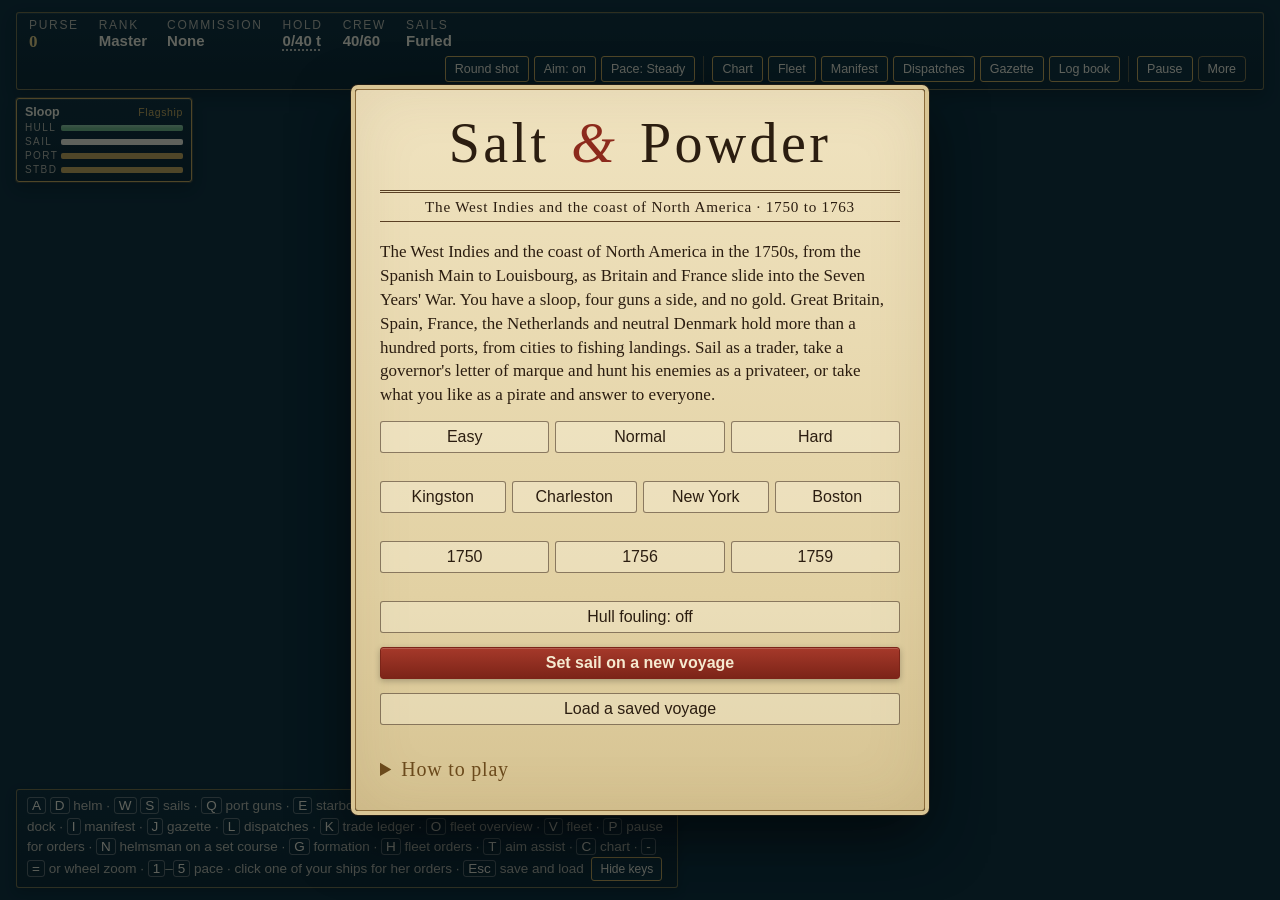
<file: src/index.template.html>
<!doctype html>
<html lang="en">
<head>
<meta charset="utf-8">
<meta name="viewport" content="width=device-width, initial-scale=1, viewport-fit=cover">
<title>Salt and Powder</title>
<style>
/*__FONTS__*/</style>
<style>
body{margin:0}[hidden]{display:none!important}
/* Layout: full-bleed sea canvas; brass instruments pinned to the corners; ledger sheets for title, port and wreck. */
/* Two materials only: dark plates with a brass edge on deck, and paper everywhere else. Names in small capitals, prose in Fell, figures in Alegreya Sans. */
:root{
  --sea:#0f3f4c; --sea-deep:#08222b; --ink:#08222b; --panel:rgba(8,34,43,.9);
  --bone:#f3ead2; --bone-dim:#b9b39f; --brass:#c9a24a; --blood:#c9523f; --moss:#6fb37a;
  --ox:#8c2a1c; --verd:#2f7d74; --paper:#ecdfba; --pink:#2b1d10; --pink2:#5a4024;
  --display:'IM Fell English SC',Georgia,'Times New Roman',serif;
  --prose:'IM Fell English',Georgia,'Times New Roman',serif;
  --body:'Alegreya Sans','Trebuchet MS',Verdana,sans-serif;
  color-scheme:dark;
}
html,body{height:100%}
body{background:var(--sea-deep);color:var(--bone);font-family:var(--body);font-size:16px;overflow:hidden;
  touch-action:none;-webkit-user-select:none;user-select:none}
canvas#sea{position:fixed;inset:0;width:100%;height:100%;display:block}
#hud{position:fixed;inset:0;pointer-events:none;
  padding-block:calc(12px + env(safe-area-inset-top,0px)) calc(12px + env(safe-area-inset-bottom,0px));
  padding-left:max(16px,env(safe-area-inset-left,0px));padding-right:max(16px,env(safe-area-inset-right,0px));
  display:flex;flex-direction:column;justify-content:space-between}
#hud > *{pointer-events:auto}
#hud{justify-content:flex-start;gap:8px}
.bottom{margin-top:auto}
/* top bar: the purse and ship's state on the left, tools on the right; one type scale throughout */
.topbar{display:flex;flex-wrap:wrap;align-items:center;gap:6px 18px;background:var(--panel);border:1px solid rgba(214,165,78,.45);border-radius:4px;padding:6px 12px}
.stats{display:flex;gap:6px 20px;align-items:center;flex-wrap:wrap}
.stat{display:flex;flex-direction:column;gap:1px;line-height:1.1}
.stat .k{font-size:12px;letter-spacing:.1em;text-transform:uppercase;color:var(--bone-dim)}
.stat .v{font-size:15px;font-weight:700;font-variant-numeric:tabular-nums;color:var(--bone);white-space:nowrap}
.stat .v.gold{color:var(--brass);font-size:17px}
.stat .link{all:unset;cursor:pointer;font-size:15px;font-weight:700;font-variant-numeric:tabular-nums;color:var(--bone);text-decoration:underline dotted;text-underline-offset:3px}
.stat .link:focus-visible{outline:2px solid var(--bone);outline-offset:2px}
.tools{display:flex;gap:5px;align-items:center;margin-left:auto;max-width:100%;overflow-x:auto;padding-bottom:1px}
.tools button{padding:4px 9px;font-size:12.5px;line-height:1.3;white-space:nowrap}
.tools .sep{width:1px;align-self:stretch;background:rgba(214,165,78,.35);margin:0 3px;flex:none}
.side{align-self:flex-start;display:flex;flex-direction:column;gap:6px;width:176px}
#fleetCol{display:flex;flex-direction:column;gap:6px}
.shipcard{all:unset;box-sizing:border-box;display:grid;gap:3px;width:100%;background:var(--panel);border:1px solid rgba(214,165,78,.35);border-radius:4px;padding:6px 8px;cursor:pointer}
.shipcard.flag{border-color:var(--brass)}
.shipcard:hover{background:rgba(18,50,58,.95)}
.shipcard:focus-visible{outline:2px solid var(--bone);outline-offset:2px}
.shipcard .nm{display:flex;justify-content:space-between;align-items:baseline;gap:6px;font-size:12.5px;font-weight:700;color:var(--bone);white-space:nowrap;overflow:hidden}
.shipcard .nm > span{overflow:hidden;text-overflow:ellipsis}
.shipcard .nm small{font-size:10.5px;font-weight:400;letter-spacing:.06em;color:var(--brass);flex:none}
.shipcard .cr{font-size:11px;color:var(--bone-dim);font-variant-numeric:tabular-nums}
.meter{display:grid;grid-template-columns:30px 1fr;align-items:center;gap:6px;font-size:10px;letter-spacing:.08em;text-transform:uppercase;color:var(--bone-dim)}
.meter i{display:block;height:6px;background:rgba(239,230,207,.14);border-radius:2px;overflow:hidden}
.meter b{display:block;height:100%;width:100%;background:var(--moss)}
.chip{background:var(--panel);border-radius:4px;padding:4px 8px}
.coursechip{all:unset;box-sizing:border-box;cursor:pointer;background:var(--panel);border:1px solid #ff8a6a;border-radius:4px;padding:4px 8px;font-size:12.5px;line-height:1.25;color:var(--bone)}
.coursechip:focus-visible{outline:2px solid var(--bone);outline-offset:2px}
#pauseBanner{position:fixed;left:50%;top:calc(var(--bar,48px) + 70px + env(safe-area-inset-top,0px));transform:translateX(-50%);max-width:min(84vw,560px);text-align:center;background:var(--panel);border:1px solid var(--brass);border-radius:4px;padding:8px 14px;font-size:14px;line-height:1.35}
#pauseBanner strong{font-family:var(--display);font-weight:400;font-size:20px;color:var(--brass);margin-right:4px}
.town{position:relative}
#townArt{position:absolute;left:0;right:0;top:0;width:100%;max-width:none;height:58%;opacity:.6;pointer-events:none}
#townTabs button{position:relative;z-index:1}
input[type=text]{flex:2;min-width:0;background:var(--ink);color:var(--bone);border:1px solid rgba(214,165,78,.6);border-radius:4px;padding:6px 8px;font:inherit}
input[type=text]:focus-visible{outline:2px solid var(--bone);outline-offset:2px}
@media (max-width:620px){.side{width:138px}.tools button{padding:6px 9px}}
/* port: a waterfront of buildings to click, one short panel below */
.card.wide{width:min(100%,860px)}
.town{display:grid;grid-template-columns:repeat(5,1fr);gap:4px;padding:10px 6px 0;border-radius:4px;border:1px solid rgba(214,165,78,.45);
  background:linear-gradient(#2b6470 0 58%,#b5ae9b 58% 64%,#11434f 64%)}
.town button{all:unset;box-sizing:border-box;display:flex;flex-direction:column;align-items:center;gap:2px;cursor:pointer;padding:4px 2px 7px;border-radius:4px;text-align:center;font-size:13px;font-weight:700;color:var(--bone);border:2px solid transparent}
.town svg{width:100%;max-width:96px;height:auto;display:block}
.town button:hover svg{transform:translateY(-2px)}
.town button[aria-selected="true"]{background:rgba(8,25,30,.5);border-color:var(--brass)}
.town button:focus-visible{outline:2px solid var(--bone);outline-offset:1px}
.ledger.panel{min-height:190px;max-height:min(40vh,400px);overflow:auto;padding-right:4px}
#townCanvas{display:block;width:min(100%,calc(clamp(150px,30vh,295px)*1640/560));margin-inline:auto;height:auto;aspect-ratio:1640/560;border-radius:4px;border:1px solid rgba(214,165,78,.6)}
.tabrow{display:flex;gap:6px;flex-wrap:wrap}
.tabrow button{flex:1;padding:6px 8px;font-size:13.5px;white-space:nowrap}
.tabrow button[aria-selected="true"]{background:var(--brass);color:var(--ink);font-weight:700}
.tabrow button[aria-selected="true"]:hover:not(:disabled){background:#e3b866}
select{background:var(--ink);color:var(--bone);border:1px solid rgba(214,165,78,.6);border-radius:4px;padding:6px 8px;font:inherit;max-width:180px}
select:focus-visible{outline:2px solid var(--bone);outline-offset:2px}
#chartTools{position:fixed;left:max(28px,env(safe-area-inset-left,0px));bottom:calc(84px + env(safe-area-inset-bottom,0px));display:flex;gap:6px;background:var(--panel);border:1px solid var(--brass);border-radius:4px;padding:6px}
#chartTools button{min-width:40px;font-size:15px}
.ledger .btns{align-items:center}
.fleetgrid{display:grid;grid-template-columns:210px minmax(0,1fr);gap:14px;min-height:0}
.shiplist{display:flex;flex-direction:column;gap:6px}
.shipitem{text-align:left;display:grid;gap:2px;font-weight:700}
.shipitem small{font-weight:400;font-size:12px;color:var(--bone-dim)}
.shipitem[aria-pressed="true"]{background:#17404a;border-color:var(--bone)}
.shipdetail{min-width:0;display:flex;flex-direction:column;gap:8px}
#shipPic{width:100%;max-width:440px;aspect-ratio:64/26;align-self:center;border:1px solid rgba(214,165,78,.5);border-radius:4px}
.shipdetail .ledger.panel{min-height:0;max-height:min(38vh,340px)}
@media (max-width:640px){.fleetgrid{grid-template-columns:1fr}.shiplist{flex-direction:row;overflow-x:auto}.shipitem{flex:none}.town button{font-size:11px}}
.status{align-self:flex-start;background:var(--panel);border:1px solid rgba(214,165,78,.45);border-radius:4px;
  padding:10px 12px;width:196px;display:flex;flex-direction:column;gap:6px;font-variant-numeric:tabular-nums}
.gold{font-family:var(--display);font-size:26px;line-height:1;color:var(--brass)}
.gold small{font-family:var(--body);font-size:12px;letter-spacing:.08em;text-transform:uppercase;color:var(--bone-dim);margin-left:4px}
.rank{font-size:13px;color:var(--bone-dim)}
.bar{display:grid;grid-template-columns:44px 1fr;align-items:center;gap:8px;font-size:12px;letter-spacing:.06em;text-transform:uppercase;color:var(--bone-dim)}
.bar i{display:block;height:7px;background:rgba(239,230,207,.14);border-radius:2px;overflow:hidden}
.bar b{display:block;height:100%;width:100%;background:var(--moss)}
#bSails{background:var(--bone)} #bPort,#bStar{background:var(--brass)}
.row{display:flex;justify-content:space-between;align-items:center;gap:6px;font-size:13px}
.row .mini{flex:1;white-space:nowrap}
.keys{max-width:min(100%,640px)}
button{font:inherit;color:var(--bone);background:var(--ink);border:1px solid var(--brass);border-radius:4px;padding:6px 10px;cursor:pointer}
button:hover:not(:disabled){background:#12323a}
button:focus-visible{outline:2px solid var(--bone);outline-offset:2px}
button:disabled{opacity:.45;cursor:default}
button.primary{background:var(--brass);color:var(--ink);font-weight:700;border-color:var(--brass)}
button.primary:hover:not(:disabled){background:#e6b963}
.mini{padding:2px 8px;font-size:12px}
#toast{position:fixed;left:50%;top:calc(var(--bar,48px) + 26px + env(safe-area-inset-top,0px));transform:translateX(-50%);
  max-width:min(60vw,420px);text-align:center;background:var(--panel);border:1px solid rgba(239,230,207,.25);
  border-radius:4px;padding:6px 14px;font-size:15px;pointer-events:none;transition:opacity .3s}
#toast.off{opacity:0}
@media (max-width:620px){#toast{top:auto;bottom:calc(150px + env(safe-area-inset-bottom,0px));max-width:84vw;width:max-content}}
.bottom{display:flex;flex-direction:column;gap:10px;align-items:center}
#dock,#boardBtn{font-size:16px;padding:10px 16px}
#boardBtn{background:var(--blood);border-color:var(--bone);font-weight:700}
.keys{align-self:flex-start;font-size:13.5px;color:var(--bone-dim);background:var(--panel);border-radius:4px;padding:6px 10px;line-height:1.5}
.keys kbd{font:inherit;color:var(--bone);border:1px solid rgba(239,230,207,.35);border-radius:3px;padding:0 4px}
.touch{display:none;width:100%;justify-content:space-between;align-items:flex-end;gap:8px}
.touch div{display:flex;gap:8px}
.touch .col{flex-direction:column}
.touch button{min-width:56px;min-height:56px;font-size:15px;background:var(--panel);touch-action:none}
.touch .col button{min-height:40px}
@media (pointer:coarse){.touch{display:flex}.keys{display:none}}
.sheet{position:fixed;inset:0;display:flex;align-items:center;justify-content:center;background:rgba(5,16,20,.62);
  padding-block:calc(16px + env(safe-area-inset-top,0px)) calc(16px + env(safe-area-inset-bottom,0px));
  padding-left:max(16px,env(safe-area-inset-left,0px));padding-right:max(16px,env(safe-area-inset-right,0px));
  -webkit-user-select:text;user-select:text}
.card{background:#0c2329;border:1px solid var(--brass);border-radius:4px;box-shadow:0 0 0 4px #0c2329,0 0 0 5px rgba(214,165,78,.4);
  width:min(100%,520px);max-height:100%;overflow:auto;padding:24px;display:flex;flex-direction:column;gap:14px}
.card h1{font-family:var(--display);font-weight:400;font-size:clamp(40px,11vw,60px);line-height:.95;margin:0;color:var(--bone);text-wrap:balance}
.card h1 em{font-style:normal;color:var(--brass)}
.card h2{font-family:var(--display);font-weight:400;font-size:34px;line-height:1;margin:0;text-wrap:balance}
.card p{margin:0;line-height:1.45;max-width:60ch}
.card dl{margin:0;display:grid;grid-template-columns:auto 1fr;gap:4px 14px;font-size:15px}
.card dt{color:var(--brass);font-weight:700;white-space:nowrap} .card dd{margin:0}
.ledger{list-style:none;margin:0;padding:0;display:flex;flex-direction:column}
.ledger li{display:grid;grid-template-columns:1fr auto;gap:2px 12px;align-items:center;padding:9px 0;border-top:1px solid rgba(239,230,207,.14)}
.ledger li span{min-width:0} .ledger small{display:block;color:var(--bone-dim);font-size:13px}
.ledger button{min-width:104px;font-variant-numeric:tabular-nums}
.note{color:var(--bone-dim);font-size:14px}
.seg{display:flex;gap:6px;flex-wrap:wrap}
.seg button{flex:1}
.seg button[aria-pressed="true"]{background:var(--brass);color:var(--ink);font-weight:700}
.seg button[aria-pressed="true"]:hover:not(:disabled){background:#e3b866}
.ledger .btns{display:flex;gap:6px}
.ledger .btns button{min-width:66px}
.ledger .btns{flex-wrap:wrap;justify-content:flex-end;max-width:340px}
textarea{width:100%;box-sizing:border-box;background:var(--ink);color:var(--bone);border:1px solid rgba(214,165,78,.6);border-radius:4px;padding:8px;font:12px ui-monospace,Menlo,Consolas,monospace;resize:vertical}
textarea:focus-visible{outline:2px solid var(--bone);outline-offset:2px}
.amt{color:var(--brass);font-variant-numeric:tabular-nums;white-space:nowrap;font-weight:700}
.holdline{all:unset;cursor:pointer;font-size:12.5px;line-height:1.25;color:var(--brass);text-decoration:underline dotted;text-underline-offset:3px}
.holdline:focus-visible{outline:2px solid var(--bone);outline-offset:2px}
.note2{color:var(--bone);font-size:12.5px;line-height:1.25}
.ledger li.sec{display:block;font-family:var(--display);font-size:21px;color:var(--brass);padding:14px 0 4px;border-top:0}
.ledger li.txt{display:block;color:var(--bone-dim);font-size:14px;border-top:0;padding:2px 0 8px}
.purse{font-family:var(--display);font-size:22px;color:var(--brass);font-variant-numeric:tabular-nums}
.head{display:flex;justify-content:space-between;align-items:baseline;gap:12px;flex-wrap:wrap}
/* combat orders */
#orders{align-self:flex-start;width:min(330px,calc(100vw - 32px));background:linear-gradient(180deg,rgba(14,40,47,.96),rgba(7,22,27,.95));border:1px solid var(--brass);border-radius:6px;padding:10px 12px;display:flex;flex-direction:column;gap:8px;box-shadow:0 10px 26px rgba(0,0,0,.45),inset 0 1px 0 rgba(255,255,255,.07)}
.ordhead{display:flex;justify-content:space-between;align-items:flex-start;gap:8px}
.ordhead strong{display:block;font-family:var(--display);font-weight:400;font-size:22px;line-height:1;color:var(--brass)}
.ordhead span{font-size:12px;color:var(--bone-dim)}
#ordClose{padding:0 8px;font-size:18px;line-height:1.3}
.ordnote{font-size:12.5px;line-height:1.3;color:var(--bone)}
.ordgrid{display:grid;grid-template-columns:1fr 1fr;gap:5px}
.ordgrid button,.ordfoes button{padding:6px 8px;font-size:12.5px;text-align:center}
.ordfoes{display:flex;flex-direction:column;gap:4px}
.ordlbl{font-size:10.5px;letter-spacing:.1em;text-transform:uppercase;color:var(--bone-dim)}
button.danger{background:var(--blood);border-color:var(--bone);font-weight:700}
/* a richer finish across every panel: depth, light from above, and buttons that answer the hand */
.topbar,.shipcard{background:linear-gradient(180deg,rgba(15,42,50,.93),rgba(7,22,27,.9));box-shadow:0 6px 16px rgba(0,0,0,.34),inset 0 1px 0 rgba(255,255,255,.07)}
.shipcard.flag{box-shadow:0 6px 16px rgba(0,0,0,.34),inset 0 1px 0 rgba(255,255,255,.07),0 0 0 1px rgba(214,165,78,.25)}
.card{background:linear-gradient(180deg,#102d35,#0a2026);box-shadow:0 0 0 4px #0c2329,0 0 0 5px rgba(214,165,78,.45),0 24px 60px rgba(0,0,0,.55)}
.card h1,.card h2{text-shadow:0 2px 0 rgba(0,0,0,.4)}
.chip,.keys,#toast{box-shadow:0 4px 12px rgba(0,0,0,.3)}
button{transition:background .12s ease,box-shadow .12s ease,transform .06s ease,border-color .12s ease}
button:hover:not(:disabled){box-shadow:0 0 0 1px rgba(214,165,78,.55),0 4px 10px rgba(0,0,0,.3)}
button:active:not(:disabled){transform:translateY(1px)}
button.primary{background:linear-gradient(180deg,#eec574,#c9953a);box-shadow:inset 0 1px 0 rgba(255,255,255,.4),0 2px 6px rgba(0,0,0,.3)}
button.primary:hover:not(:disabled){background:linear-gradient(180deg,#f6d48c,#d6a54e)}
.meter i{box-shadow:inset 0 1px 2px rgba(0,0,0,.5)}
.meter b{background-image:linear-gradient(180deg,rgba(255,255,255,.28),rgba(255,255,255,0) 60%)}
.stat .v.gold{text-shadow:0 0 10px rgba(214,165,78,.35)}
#toast{border-color:rgba(214,165,78,.5)}
@media (prefers-reduced-motion:reduce){button{transition:none}}
.card.paper{background:linear-gradient(180deg,#eddfb9,#dcc998 70%,#d2bd8a);color:#3a2614;border-color:#8a6a3a;box-shadow:0 0 0 4px #d9c594,0 0 0 5px rgba(58,38,20,.5),0 24px 60px rgba(0,0,0,.6);font-family:"IM Fell English",Georgia,serif;max-width:640px}
.paper .mast{font-family:"IM Fell English SC",serif;font-size:2.3rem;text-align:center;line-height:1.1;color:#2c1a0c}
.paper .dateline{font-family:"IM Fell English SC",Georgia,serif;text-align:center;border-top:3px double #5a4024;border-bottom:1px solid #5a4024;padding:.3rem 0;margin:.4rem 0 .9rem;font-size:.95rem}
.paper p{margin:0 0 .6rem;font-size:1.02rem;line-height:1.4;text-wrap:pretty}
.paper p.you{border-left:3px solid #8c2a1c;padding-left:.6rem}
.paper p.lead,.paper p.sig{font-style:italic}
.paper .prow{display:flex;justify-content:space-between;gap:1rem;border-bottom:1px dotted #7a5a3a;padding:.3rem 0;font-size:1.05rem}
.paper .prow.total{border-top:3px double #5a4024;border-bottom:0;font-family:"IM Fell English SC",Georgia,serif;margin:.4rem 0 .8rem}
.paper .primary{margin-top:.6rem}
#marq.on::before{content:"";display:inline-block;width:.62em;height:.62em;border-radius:50%;background:var(--blood);box-shadow:0 0 0 1.5px var(--brass);margin-right:.4em;vertical-align:.02em}
.ledger li.tight{padding:3px 0}.ledger li.tight small{display:inline;margin-left:.6em}.ledger li.tight button{padding:3px 10px}
.keys.shut .kl{display:none}.keys.shut{padding:3px}#keysBtn{font-size:12px;padding:2px 8px;margin-left:4px}.keys.shut #keysBtn{margin:0}
.more{display:contents}.more summary{list-style:none;cursor:pointer;border:1px solid rgba(214,165,78,.6);border-radius:4px;padding:4px 9px;font-size:12.5px;line-height:1.3;white-space:nowrap;color:var(--bone)}.more summary::-webkit-details-marker{display:none}.more[open] summary{background:#17404a}
.more summary:focus-visible{outline:2px solid var(--bone);outline-offset:2px}
.how{margin-top:.9rem}.how summary{cursor:pointer;font-family:var(--display);font-size:1.25rem;color:var(--brass);padding:.3rem 0}.how summary:focus-visible{outline:2px solid var(--bone);outline-offset:2px}
@media (pointer:coarse){.tools button,.more summary{min-height:40px}}
@media (max-height:480px){.topbar{flex-wrap:nowrap;padding:4px 10px;gap:4px 12px}.stats{flex-wrap:nowrap;flex:none}.stat .k{display:none}.stats .stat:nth-child(2),.stats .stat:nth-child(3){display:none}.tools{min-width:0}#fleetCol{display:flex;gap:4px}#fleetCol .shipcard{flex:1;min-width:0;padding:3px 5px}#fleetCol .shipcard>*:not(:nth-child(2)){display:none}.tools button,.more summary{min-height:30px}}
.portfoot{display:flex;gap:8px;margin-top:.6rem}.portfoot .primary{flex:1;margin:0}.portfoot button:not(.primary){flex:none;padding-inline:1rem}@media (max-width:620px){.portfoot{flex-wrap:wrap}.portfoot .primary{flex-basis:100%;order:9}.portfoot button:not(.primary){flex:1}}
.paper .dbtns{display:flex;flex-wrap:wrap;gap:6px;margin:-.2rem 0 .8rem}.paper .dbtns button{background:#3a2614;color:#f2e7c6;border-color:#3a2614;font-family:"Alegreya Sans",sans-serif;font-size:.9rem;padding:4px 10px}.paper .dbtns button:hover:not(:disabled){background:#5a4024}
#fleetCol.many .shipcard{padding:4px 8px;gap:2px}#fleetCol.many .shipcard>*:nth-child(n+3){display:none}
#shipNow{margin:.5rem 0 .2rem;padding:.35rem .7rem;border-left:3px solid var(--brass);background:rgba(214,165,78,.09);color:var(--bone);font-size:.98rem;line-height:1.35}
@media (max-width:620px){.ledger li.tight{grid-template-columns:1fr;gap:3px}.ledger li.tight .btns{display:flex;flex-wrap:wrap;gap:5px;align-items:center}.ledger li.tight .btns button{flex:1;white-space:nowrap}.ledger li.tight .amt{flex-basis:100%}}
#tutor{pointer-events:auto;background:rgba(214,165,78,.14);border:1px solid var(--brass);border-radius:4px;padding:6px 8px;font-size:13.5px;line-height:1.35;color:var(--bone);max-width:260px}#tutSkip{font-size:11.5px;padding:1px 6px;margin-top:4px}
.paper .dbtns i{font-style:italic}.paper p i{opacity:.85}
.paper .seal{display:inline-block;width:.8em;height:.8em;border-radius:50%;margin-right:.45em;box-shadow:inset 0 0 0 2px rgba(0,0,0,.25),0 0 0 1px rgba(58,38,20,.5);vertical-align:-.05em}.paper .bar{height:6px;background:#1f6b3a;border-radius:2px;margin:-2px 0 6px}.paper .bar.neg{background:#8c2a1c}
/* ===== The Georgian navy look. Plates on deck; every sheet is paper. ===== */
.topbar,.shipcard,.chip,.keys,#toast,#pauseBanner,#chartTools,#orders{background:linear-gradient(180deg,rgba(8,34,43,.9),rgba(6,24,30,.93));border:1px solid rgba(201,162,74,.55);border-radius:3px}
.shipcard.flag{border-color:var(--brass)}
button{border-radius:3px}
button:hover:not(:disabled){background:#123a45}
button.primary{background:linear-gradient(180deg,#e6c06a,#c2903a);color:#22160b;border-color:#c2903a}
button.primary:hover:not(:disabled){background:linear-gradient(180deg,#f0cf80,#c9a24a)}
.stat .k,.meter,.ordlbl{letter-spacing:.14em}
.stat .v.gold{color:#e8c874;text-shadow:none}
#pauseBanner strong,.ordhead strong{letter-spacing:.04em}
#boardBtn,button.danger{background:linear-gradient(180deg,#a6392a,#7c2418);border-color:#e6c06a;color:#f6ead0}
#boardBtn:hover:not(:disabled),button.danger:hover:not(:disabled){background:linear-gradient(180deg,#b84331,#8c2a1c)}
.more[open] summary{background:#123a45}
.coursechip{border-color:#ff8a73}
#tutor{background:linear-gradient(180deg,rgba(8,34,43,.92),rgba(6,24,30,.94));border-color:var(--brass);border-left:3px solid var(--brass)}
.card{--bone:#2b1d10;--bone-dim:#5a4024;--brass:#6b4a1c;--blood:#8c2a1c;--moss:#1f6b3a;color-scheme:light;
  background:linear-gradient(180deg,#f0e3c0,#e2d1a3 70%,#d6c392);color:#2b1d10;border:1px solid #8a6a3a;border-radius:3px;
  box-shadow:0 0 0 4px #d9c594,0 0 0 5px rgba(58,38,20,.5),0 24px 60px rgba(0,0,0,.6),inset 0 0 60px rgba(120,90,40,.12)}
.card.paper{background:linear-gradient(180deg,#f0e3c0,#e2d1a3 70%,#d6c392);color:#2b1d10;border-color:#8a6a3a;font-family:var(--prose);
  box-shadow:0 0 0 4px #d9c594,0 0 0 5px rgba(58,38,20,.5),0 24px 60px rgba(0,0,0,.6),inset 0 0 60px rgba(120,90,40,.12)}
.card h1,.card h2{text-shadow:none;letter-spacing:.04em;color:#2b1d10}
.card h2{font-size:30px;padding-bottom:.4rem;border-bottom:3px double #5a4024}
.card h1{font-size:clamp(36px,8.4vw,56px);text-align:center;letter-spacing:.06em;line-height:1.05}
.card h1 em{font-family:var(--prose);font-style:italic;color:var(--ox);padding:0 .08em}
.card .dateline,.paper .dateline{font-family:var(--display);text-align:center;border-top:3px double #5a4024;border-bottom:1px solid #5a4024;padding:.3rem 0;margin:.2rem 0 .3rem;font-size:.95rem;letter-spacing:.05em}
.card p{font-family:var(--prose);font-size:17px;line-height:1.4}
.card p.note,.card .note{font-family:var(--body);font-size:14px;line-height:1.4}
.ledger li{border-top:1px dotted rgba(90,64,36,.5)}
.ledger li>span:first-child{font-family:var(--prose);font-size:17px;line-height:1.25}
.ledger small{font-family:var(--body);line-height:1.35;margin-top:1px}
.ledger li.sec{font-family:var(--display);font-size:19px;letter-spacing:.05em;color:#2b1d10;border-bottom:1px solid #5a4024;padding:14px 0 3px;margin-bottom:2px}
.ledger li.txt{font-family:var(--body)}
.card dt{font-family:var(--display);font-weight:400;letter-spacing:.04em;color:#2b1d10}
.card dd{font-family:var(--prose);line-height:1.35}
.card button{background:rgba(255,250,235,.3);color:#2b1d10;border-color:rgba(58,38,20,.55);font-weight:500}
.card button:hover:not(:disabled){background:rgba(58,38,20,.13);box-shadow:0 0 0 1px rgba(58,38,20,.3)}
.card button.primary,.paper .primary{background:linear-gradient(180deg,#a6392a,#7c2418);color:#f6ead0;border-color:#7c2418;font-weight:700;box-shadow:inset 0 1px 0 rgba(255,255,255,.18),0 2px 6px rgba(0,0,0,.25)}
.card button.primary:hover:not(:disabled){background:linear-gradient(180deg,#b84331,#8c2a1c)}
.card .seg button[aria-pressed="true"],.card .tabrow button[aria-selected="true"],.card .shipitem[aria-pressed="true"]{background:#3a2614;color:#f2e7c6;border-color:#3a2614;font-weight:700}
.card .seg button[aria-pressed="true"]:hover:not(:disabled),.card .tabrow button[aria-selected="true"]:hover:not(:disabled),.card .shipitem[aria-pressed="true"]:hover{background:#4a321c}
.card button.danger{background:linear-gradient(180deg,#a6392a,#7c2418);color:#f6ead0;border-color:#7c2418}
.card input[type=text],.card textarea,.card select{background:rgba(255,250,235,.6);color:#2b1d10;border-color:rgba(58,38,20,.55)}
.amt{color:#2b1d10}
.purse{font-family:var(--body);font-weight:700;font-size:18px;color:#2b1d10}
.shipitem small{color:inherit;opacity:.78}
#shipNow{border-left:3px solid var(--verd);background:rgba(47,125,116,.1);font-family:var(--prose);font-size:17px}
#townCanvas,#shipPic{border-color:#5a4024}
.how summary{letter-spacing:.04em}
.paper .mast{font-family:var(--display);letter-spacing:.06em;font-size:2.1rem;color:#2b1d10}
.paper .dbtns button{background:#3a2614;color:#f2e7c6;border-color:#3a2614}
.seal{display:inline-block;width:.72em;height:.72em;border-radius:50%;background:var(--ox);box-shadow:inset 0 0 0 2px rgba(0,0,0,.25),0 0 0 1px rgba(58,38,20,.4);margin-right:.4em;vertical-align:-.02em}
/* ===== The quarterdeck (wide screens with a mouse): the sea fills the screen and the instruments stand at its edges ===== */
body:not(.deck) .dk{display:none!important}
body.deck .ph{display:none!important}
.sc{font-family:var(--display);letter-spacing:.04em;font-weight:400}
.plate{background:linear-gradient(180deg,rgba(8,34,43,.9),rgba(6,24,30,.93));border:1px solid rgba(201,162,74,.55);border-radius:3px;box-shadow:0 6px 18px rgba(0,0,0,.35)}
.k{font-size:10.5px;letter-spacing:.14em;text-transform:uppercase;color:var(--bone-dim)}
.k2{font-size:12.5px;color:var(--bone-dim);font-weight:400}
body.deck #hud{display:block;padding:0}
body.deck .topbar{position:fixed;left:16px;top:14px;flex-wrap:nowrap;padding:7px 14px;max-width:calc(100vw - 290px);box-shadow:0 6px 18px rgba(0,0,0,.35)}
body.deck .stats{flex-wrap:nowrap;gap:0 16px;align-items:center}
body.deck .stat{white-space:nowrap}
body.deck .stat.when{gap:2px}
#gDate{font-family:var(--display);font-size:17px;font-weight:400;letter-spacing:.04em}
body.deck #whenBox{display:flex;gap:8px;align-items:center}
body.deck #paceBtn{padding:0 7px;font-size:11.5px;line-height:1.55;border-color:rgba(201,162,74,.5);color:var(--bone)}
body.deck .warbox{gap:3px}
#gWar{display:block;width:124px;height:32px}
#gWarT.war{color:#ff8a73}
body.deck .stat.sepL{border-left:1px solid rgba(201,162,74,.4);padding-left:16px}
body.deck .tools{position:fixed;right:16px;top:14px;margin:0;gap:8px;overflow:visible;max-width:none}
body.deck .tools>*{display:none}
body.deck .tools>#pauseBtn,body.deck .tools>#cabinBtn{display:inline-flex;align-items:center;padding:7px 13px;font-size:13.5px;font-weight:600;background:linear-gradient(180deg,rgba(8,34,43,.9),rgba(6,24,30,.93));box-shadow:0 6px 18px rgba(0,0,0,.35)}
body.deck .tools>#pauseBtn:hover,body.deck .tools>#cabinBtn:hover{background:#123a45}
body.deck #cabinBtn{border-color:var(--brass)}
body.deck .side{position:fixed;left:16px;top:calc(var(--bar,48px) + 24px);width:214px;gap:5px;max-height:calc(100vh - var(--bar,48px) - 206px);overflow:hidden auto;scrollbar-width:thin}
body.deck #flagCard{position:fixed;left:16px;bottom:16px;width:290px;padding:10px 14px;gap:6px}
body.deck #flagCard .nm{align-items:baseline}
body.deck #flagName{font-family:var(--display);font-size:18px;font-weight:400;letter-spacing:.04em}
body.deck #flagCls{font-size:10.5px;letter-spacing:.14em;text-transform:uppercase;color:var(--bone-dim)}
body.deck #flagCard .meter{grid-template-columns:44px 1fr 46px;font-size:10.5px}
.meter em{font-style:normal;text-align:right;font-size:12.5px;letter-spacing:0;color:var(--bone);font-variant-numeric:tabular-nums;text-transform:none}
#bCrew{background:var(--brass)}
body.deck #flagNote{font-size:12.5px;color:var(--bone-dim);margin-top:1px}
.pn{display:inline-block;width:0;height:0;border-top:5.5px solid transparent;border-bottom:5.5px solid transparent;border-left:12px solid #fff;margin-right:7px;flex:none;align-self:center}
.pn.t{border-left-color:#e8b92e}.pn.e{border-left-color:#7fb0ff}.pn.c{border-left-color:#ff8a73}.pn.p{border-left-color:#b9b39f}
body.deck #fleetCol{gap:5px}
body.deck #fleetCol .shipcard{padding:5px 10px 7px;gap:5px}
body.deck #fleetCol .nm{display:flex;font-size:13.5px;font-weight:500;justify-content:flex-start;align-items:baseline}
body.deck #fleetCol .nm>span{flex:1}
body.deck #fleetCol .nm small{font-size:11.5px;color:var(--bone-dim);letter-spacing:0;max-width:58%;overflow:hidden;text-overflow:ellipsis}
body.deck #fleetCol .meter{display:block}
body.deck #fleetCol .meter i{height:4px}
body.deck #fleetCol.many .shipcard{padding:3px 10px 5px;gap:3px}
body.deck #fleetCol.many .shipcard>*:nth-child(n+3){display:block}
body.deck #fleetCol.many .meter i{height:3px}
body.deck #fleetRow{flex-wrap:wrap;gap:4px}
body.deck #fleetRow .mini{flex:1 1 auto;background:rgba(8,34,43,.55);border-color:rgba(201,162,74,.35);color:var(--bone-dim);font-size:11.5px}
body.deck #fleetRow .mini[aria-pressed="true"]{color:var(--bone);border-color:var(--brass)}
body.deck #chase{display:none!important}
#target{position:fixed;top:14px;left:max(calc(50% - 180px),calc(var(--tlw,600px) + 30px));width:360px;box-sizing:border-box;padding:7px 14px;text-align:center}
body.tight #target{top:calc(var(--bar,48px) + 24px);left:calc(50% - 180px)}
#tgName{font-size:16px;color:#ffb3a3}
.tgbars{display:flex;gap:10px;align-items:center;margin-top:4px}
.tgbars i{flex:1;height:6px;border-radius:3px;background:rgba(243,234,210,.16);overflow:hidden;display:block}
.tgbars b{display:block;height:100%;width:100%;background:var(--blood)}
#tgSails{background:var(--bone)}
#tgNote{font-size:12.5px;color:#9fe0b5;margin-top:4px}
#binn{position:fixed;left:50%;bottom:10px;transform:translateX(-50%);display:grid;grid-template-columns:auto auto auto;align-items:end;justify-items:center;gap:0 10px}
.gun{all:unset;box-sizing:border-box;cursor:pointer;display:grid;justify-items:center;position:relative;margin-bottom:4px}
.gun svg{display:block}
.gun b{position:absolute;left:0;right:0;top:0;height:74px;display:grid;place-items:center;font-size:13px}
.gun .k{margin-top:1px;white-space:nowrap}
.gun:focus-visible{outline:2px solid var(--bone);outline-offset:2px;border-radius:4px}
.gun:hover .g0{fill:#123a45}
.g0{fill:#0a2a33;stroke:rgba(201,162,74,.5);stroke-width:2}
.g1{fill:none;stroke:var(--brass);stroke-width:5;stroke-linecap:round}
.g1.rdy{stroke:#6fb37a}
.mid{display:grid;justify-items:center}
#rose{display:block;filter:drop-shadow(0 6px 14px rgba(0,0,0,.5))}
.r0{fill:#0a2a33;stroke:var(--brass);stroke-width:3}.r1{fill:none;stroke:rgba(201,162,74,.4)}
#roseTicks line{stroke:var(--brass);stroke-width:1}
#rose text{font-family:var(--display);font-size:11px;fill:var(--bone-dim);text-anchor:middle}
#rose text.rN{font-size:13px;fill:var(--bone)}
#roseShip path{fill:var(--bone);stroke:#2b1d10}
#roseWind path{fill:#e8b92e}#roseWind line{stroke:#e8b92e;stroke-width:2.5}
.read{padding:2px 12px 3px;margin-top:-9px;white-space:nowrap;position:relative}
#posN{font-size:15px}#posN.irons{color:#ff8a73}
#knots{font-size:15px;color:#e8c874;font-variant-numeric:tabular-nums}
#binRow{grid-column:1/-1;display:flex;gap:4px;justify-content:center;margin-top:5px;align-items:center}
#binRow button{font-size:12px;padding:2px 9px;border-radius:10px;border-color:rgba(201,162,74,.5);color:var(--bone-dim);background:rgba(8,34,43,.8);white-space:nowrap}
#binRow button[aria-pressed="true"]{background:var(--brass);color:#22160b;border-color:var(--brass);font-weight:700}
#binRow #shotBtn{border-radius:3px;color:var(--bone);font-family:var(--display);letter-spacing:.04em;font-size:13px;margin-left:8px;padding:2px 10px}
body.deck .bottom{position:fixed;left:0;right:0;top:calc(50% + 84px);margin:0;pointer-events:none;gap:6px}
body.deck .bottom>*{pointer-events:auto}
body.deck #orders{position:fixed;left:16px;bottom:176px}
body.deck #dock,body.deck #boardBtn{font-size:14px;padding:6px 14px;background:linear-gradient(180deg,rgba(8,34,43,.92),rgba(6,24,30,.95));color:var(--bone);border-color:#9fe0b5;font-weight:500;box-shadow:0 6px 18px rgba(0,0,0,.4)}
body.deck #boardBtn{border-color:#ff8a73}
body.deck #dock:hover,body.deck #boardBtn:hover{background:#123a45}
body.deck .keys{display:none}
body.deck #toast{top:calc(var(--bar,48px) + 24px)}
body.deck.tight.tgt #toast{top:calc(var(--bar,48px) + 110px)}
body.deck #pauseBanner{top:calc(var(--bar,48px) + 84px)}
#menuOpts button{flex:1 1 auto}
.card dl.keysref{grid-template-columns:auto 1fr auto 1fr;font-size:14px}
.card dl.keysref dt{font-family:var(--body);font-weight:700}
.card dl.keysref dd{font-family:var(--body)}
/* ===== The great cabin: one table, six tabs ===== */
#cabinBar{position:fixed;left:16px;right:16px;top:10px;display:flex;align-items:flex-end;gap:14px;z-index:5}
.cabtabs{display:flex;gap:3px}
.cabtabs button{padding:9px 18px 7px;font:400 15px var(--display);letter-spacing:.06em;color:#cdbf98;border:1px solid rgba(201,162,74,.35);border-bottom:0;border-radius:4px 4px 0 0;background:rgba(8,34,43,.9);white-space:nowrap}
.cabtabs button:hover:not(:disabled){background:#123a45;box-shadow:none}
.cabtabs button[aria-selected="true"],.cabtabs button[aria-selected="true"]:hover{background:#f0e3c0;color:#2b1d10;border-color:#f0e3c0}
#cabNote{font-size:15px;color:#cdbf98;margin-left:auto;padding-bottom:8px;white-space:nowrap;text-shadow:0 1px 2px #000}
#cabBack{margin-bottom:5px;white-space:nowrap}
@media (max-width:1080px){#cabNote{display:none}#cabBack{margin-left:auto}.cabtabs button{padding-inline:12px}}
.pane{position:fixed;top:49px;bottom:16px;box-sizing:border-box;padding:12px;overflow:auto;color:#2b1d10;background:linear-gradient(180deg,#f0e3c0,#e2d1a3 70%,#d6c392);box-shadow:0 10px 30px rgba(0,0,0,.45),inset 0 0 60px rgba(120,90,40,.12);
  --bone:#2b1d10;--bone-dim:#5a4024;--brass:#6b4a1c;color-scheme:light;-webkit-user-select:text;user-select:text}
#muster{left:16px;width:250px;display:flex;flex-direction:column}
#shipPane{right:16px;width:276px;padding:12px 14px;display:flex;flex-direction:column;gap:2px}
.ph2{font-size:19px;padding-bottom:6px;border-bottom:3px double #5a4024;margin-bottom:2px}
#musterList{flex:1;min-height:0;overflow:auto}
.mitem{all:unset;box-sizing:border-box;display:block;width:100%;cursor:pointer;padding:7px 6px;border-bottom:1px dotted rgba(90,64,36,.45);border-left:3px solid transparent}
.mitem:hover{background:rgba(58,38,20,.07)}
.mitem:focus-visible{outline:2px solid #2b1d10;outline-offset:-2px}
.mitem[aria-pressed="true"]{background:rgba(47,125,116,.16);border-left-color:var(--verd)}
.mitem .l1{display:flex;justify-content:space-between;align-items:baseline;gap:6px;font-size:15px}
.mitem .l1 b{font-family:var(--prose);font-weight:700}
.mitem .l1 span:last-child{font-size:12px;color:#5a4024;font-variant-numeric:tabular-nums}
.mitem .l2{font-size:12.5px;color:#5a4024;margin-left:19px;margin-top:1px}
.pane .pn,.card .pn{filter:drop-shadow(0 0 .6px #2b1d10) drop-shadow(0 0 .6px #2b1d10)}
.pn.f{border-left-color:#2b1d10}
.mleg{font-size:12px;color:#5a4024;padding-top:8px;display:flex;flex-wrap:wrap;gap:2px 4px;align-items:center}
.mleg .pn{margin:0 3px 0 5px}
#shipPane .sub{font-size:12.5px;color:#5a4024;line-height:1.35}
#shipPane .rule{border:0;border-top:3px double #5a4024;margin:8px 0;width:100%}
#shipPane .now{font-family:var(--prose);font-size:15.5px;line-height:1.35;margin:0}
#shipPane .k{color:#5a4024;margin:10px 0 3px}
#shipPane .v{font-size:14px;line-height:1.35}
#shipPane .v b.up{color:#1f6b3a}#shipPane .v b.dn{color:#8c2a1c}
#shipPane .btns{display:flex;flex-wrap:wrap;gap:6px}
.pane button{background:rgba(255,250,235,.3);color:#2b1d10;border-color:rgba(58,38,20,.55);font-size:13px;font-weight:600;padding:5px 10px}
.pane button:hover:not(:disabled){background:rgba(58,38,20,.13);box-shadow:none}
.pane button.ink{background:#3a2614;color:#f2e7c6;border-color:#3a2614}
.pane button.ink:hover:not(:disabled){background:#4a321c}
#shipPane .word{margin-top:auto;border-top:1px solid #5a4024;padding-top:8px;font-family:var(--prose);font-style:italic;font-size:13.5px;line-height:1.35}
#shipPane .x{position:absolute;right:8px;top:8px;padding:0 8px;font-size:17px;line-height:1.3}
#shipPane{position:fixed}
body.cabin #chartTools{left:290px;bottom:calc(92px + env(safe-area-inset-bottom,0px))}
body.cabin #cClose{display:none}
#chartTools button[aria-pressed="true"]{border-color:var(--bone);color:var(--bone)}
#chartTools button[aria-pressed="false"]{color:var(--bone-dim);border-color:rgba(201,162,74,.4)}
body.cabin #fleetSheet,body.cabin #paper,body.cabin #menu{background:#0a2530;align-items:stretch;padding:49px 16px 16px}
body.cabin #fleetSheet>.card,body.cabin #paper>.card,body.cabin #menu>.card{width:100%;max-width:none;box-sizing:border-box;border:0;border-radius:0 3px 3px 3px;box-shadow:0 10px 30px rgba(0,0,0,.45),inset 0 0 60px rgba(120,90,40,.12)}
body.cabin #paper>.card,body.cabin #menu>.card{padding-inline:max(24px,calc(50% - 390px))}
body.cabin #fleetSheet .purse,body.cabin #fleetClose,body.cabin #menuClose{display:none}
body.cabin .fleetgrid{grid-template-columns:minmax(0,1.55fr) minmax(340px,1fr);gap:0;flex:1}
body.cabin .shiplist{overflow:auto;padding-right:18px;gap:0}
body.cabin .shipdetail{overflow:auto;border-left:1px solid rgba(90,64,36,.5);padding-left:18px}
body.cabin .shipdetail .ledger.panel{max-height:none;overflow:visible}
body.cabin #shipPic{max-width:360px}
.mrow{display:grid;grid-template-columns:minmax(130px,1.35fr) minmax(74px,.8fr) minmax(86px,.95fr) minmax(110px,1.25fr) 112px minmax(76px,.85fr);gap:0 10px;align-items:center;text-align:left}
.mhead{font-family:var(--display);font-size:12.5px;letter-spacing:.08em;color:#5a4024;border-bottom:1px solid #5a4024;padding:4px 8px}
button.mrow.shipitem{background:transparent;border:0;border-bottom:1px dotted rgba(90,64,36,.5);border-radius:0;padding:8px;font-weight:400;font-size:14.5px;color:#2b1d10}
button.mrow.shipitem:hover:not(:disabled){background:rgba(58,38,20,.07);box-shadow:none}
.card button.mrow.shipitem[aria-pressed="true"]{background:rgba(47,125,116,.17);color:#2b1d10;font-weight:400;box-shadow:inset 3px 0 0 var(--verd)}
.card button.mrow.shipitem[aria-pressed="true"]:hover{background:rgba(47,125,116,.22)}
.mrow .nmc{display:flex;align-items:center;font-family:var(--prose);font-weight:700;font-size:17px;white-space:nowrap;overflow:hidden;text-overflow:ellipsis}
.mrow>span{white-space:nowrap;overflow:hidden;text-overflow:ellipsis}
.mrow .hb{display:flex;align-items:center;gap:6px;font-variant-numeric:tabular-nums;font-size:13px}
.mrow .hb i{flex:1;height:6px;border-radius:3px;background:rgba(58,38,20,.2);overflow:hidden;display:block}
.mrow .hb b{display:block;height:100%;background:#1f6b3a}.mrow .hb b.low{background:#8c2a1c}
.mextra{padding:12px 8px 4px;display:flex;flex-direction:column;gap:8px}
.mextra .btns{display:flex;flex-wrap:wrap;gap:6px;align-items:center}
.mextra .btns .k{color:#5a4024;margin-right:4px}
.mextra p{margin:0;font-size:15.5px}
/* cabin: small corrections */
body.cabin #fleetSheet>.card,body.cabin #paper>.card,body.cabin #menu>.card{height:100%}
.paper p{max-width:none}
body.cabin #paperClose{align-self:flex-start;background:rgba(255,250,235,.3);color:#2b1d10;border-color:rgba(58,38,20,.55);font-weight:600;box-shadow:none;font-family:var(--body);padding:6px 14px}
body.cabin #paperClose:hover{background:rgba(58,38,20,.13)}
.paper .seal.read{background:transparent;box-shadow:inset 0 0 0 1.5px rgba(58,38,20,.45)}
.pane button.ink:disabled{background:rgba(255,250,235,.3);color:#2b1d10;border-color:rgba(58,38,20,.55)}
#shipHead{font-family:var(--display);font-weight:400;font-size:20px;letter-spacing:.04em}
/* ===== Ashore: the town is the screen, its buildings are the tabs ===== */
#townWrap{display:contents}
body.deck #port{padding:0;display:block;background:var(--sea-deep)}
body.deck #port>.card{position:absolute;inset:0;width:auto;max-height:none;background:linear-gradient(180deg,#0f3f4c,#08222b);border:0;border-radius:0;box-shadow:none;padding:0;display:block;overflow:hidden;--ptop:clamp(210px,calc(100vw*.2049),46vh)}
body.deck #townWrap{display:block;position:absolute;left:0;right:0;top:0}
body.deck #townWrap::after{content:"";position:absolute;inset:0;background:linear-gradient(180deg,rgba(8,34,43,.38) 0,rgba(8,34,43,0) 22%,rgba(8,34,43,0) 52%,rgba(8,34,43,.92) 100%);pointer-events:none}
body.deck #townCanvas{width:100%;height:auto;border:0;border-radius:0;margin:0}
body.deck #port .head{position:absolute;left:24px;top:14px;right:24px;z-index:2;pointer-events:none;align-items:flex-start}
body.deck #portName{font-size:40px;color:#f3ead2;border:0;padding:0;text-shadow:0 2px 0 rgba(0,0,0,.6),0 0 14px rgba(0,0,0,.5)}
body.deck #portNation{color:#f3ead2;font-size:14.5px;text-shadow:0 1px 0 rgba(0,0,0,.8),0 0 8px rgba(0,0,0,.7);display:block;margin-top:2px;max-width:60vw}
body.deck #port .purse{color:#e8c874;font-size:17px;padding:6px 13px;background:linear-gradient(180deg,rgba(8,34,43,.9),rgba(6,24,30,.93));border:1px solid rgba(201,162,74,.55);border-radius:3px;box-shadow:0 6px 18px rgba(0,0,0,.35)}
body.deck #townTabs{position:absolute;inset:0;display:block;pointer-events:none;z-index:1}
body.deck #townTabs button{position:absolute;transform:translate(-50%,-50%);pointer-events:auto;flex:none;padding:4px 12px 3px;font:400 14.5px var(--display);letter-spacing:.05em;color:#2b1d10;background:#f0e3c0;border:1px solid #2b1d10;border-radius:2px;box-shadow:0 3px 8px rgba(0,0,0,.45)}
body.deck #townTabs button:hover{background:#fff6dc}
body.deck #townTabs button[data-tab="fleet"]{display:none}
body.deck #townTabs button[aria-selected="true"]{background:#f0e3c0;color:#2b1d10;font-weight:400;border-color:#c9a24a;box-shadow:0 0 0 2px #c9a24a,0 3px 10px rgba(0,0,0,.5)}
body.deck #quay,body.deck #port .ledger.panel{position:absolute;top:var(--ptop);bottom:74px;box-sizing:border-box;overflow:auto;background:linear-gradient(180deg,#f0e3c0,#e2d1a3 70%,#d6c392);box-shadow:0 10px 30px rgba(0,0,0,.5),inset 0 0 60px rgba(120,90,40,.12);z-index:2;-webkit-user-select:text;user-select:text}
body.deck #quay{left:24px;width:calc(38% - 36px);padding:14px 20px}
body.deck #port .ledger.panel{right:24px;left:38%;padding:6px 22px 14px;max-height:none;min-height:0}
@media (max-width:1180px){body.deck #quay{width:calc(30% - 34px);padding:12px 14px}body.deck #port .ledger.panel{left:30%;padding-inline:14px}table.mk td,table.mk th{padding-inline:5px}}
#quay h3{font:400 21px var(--display);letter-spacing:.05em;margin:0 0 8px;padding-bottom:6px;border-bottom:3px double #5a4024}
#quay p{margin:0 0 10px;font-size:16.5px;line-height:1.38;max-width:none}
#quay p.it{font-style:italic}
#quay .btns{display:flex;flex-wrap:wrap;gap:6px;margin:-4px 0 12px}
#quay button{font-size:13px;font-weight:600;padding:5px 10px}
#quay button.ink{background:#3a2614;color:#f2e7c6;border-color:#3a2614}
#quay button.ink:hover:not(:disabled){background:#4a321c}
body.deck .portfoot{position:absolute;left:24px;right:24px;bottom:16px;margin:0;z-index:2}
body.deck .portfoot button{background:linear-gradient(180deg,rgba(8,34,43,.9),rgba(6,24,30,.93));color:#f3ead2;border-color:rgba(201,162,74,.6);font-weight:600;padding:9px 18px}
body.deck .portfoot button:hover:not(:disabled){background:#123a45}
body.deck .portfoot button.primary{flex:none;margin-left:auto;min-width:230px;background:linear-gradient(180deg,#e6c06a,#c2903a);color:#22160b;border-color:#c2903a;font-size:16px;font-weight:700}
body.deck .portfoot button.primary:hover:not(:disabled){background:linear-gradient(180deg,#f0cf80,#c9a24a)}
#portDisp.has::before{content:"";display:inline-block;width:.7em;height:.7em;border-radius:50%;background:#b8372a;box-shadow:inset 0 0 0 2px rgba(0,0,0,.25);margin-right:.45em}
/* tables on paper */
.ledger li.tbl{display:block;padding:0;border-top:0}
table.mk{border-collapse:collapse;width:100%}
table.mk th{font:400 12.5px var(--display);letter-spacing:.08em;color:#5a4024;border-bottom:1px solid #5a4024;padding:5px 8px;text-align:left;white-space:nowrap;position:sticky;top:0}
table.mk td{padding:5px 8px;font-size:14px;border-top:1px dotted rgba(90,64,36,.5);vertical-align:middle}
table.mk tr:first-child td{border-top:0}
table.mk td.gd{font-family:var(--prose);font-size:17px;white-space:nowrap}
table.mk td.gd small{display:block;font-family:var(--body);font-size:12px;color:#5a4024;margin-top:-1px}
table.mk .num{text-align:right;font-variant-numeric:tabular-nums;font-weight:700;white-space:nowrap}
table.mk th.num{font-weight:400}
table.mk td.tr{width:14px;padding-inline:0;font-size:12px}
table.mk td.up{color:#8c2a1c}table.mk td.dn{color:#1f6b3a}
table.mk td.bk{color:#5a4024;font-size:13.5px}
table.mk td.bt{white-space:nowrap;text-align:right;padding-inline:4px}
table.mk td.bt button{min-width:44px;padding:3px 9px;font-size:13px;font-weight:600;font-variant-numeric:tabular-nums}
</style>

</head>
<body>
<canvas id="sea" aria-label="The sea: your ship, islands, ports and other vessels"></canvas>

<div id="hud">
  <div class="topbar" id="topbar">
    <div class="stats">
      <div class="stat when dk"><span class="v" id="gDate"></span><span class="k2" id="whenBox"><span id="gWx"></span></span></div>
      <div class="stat warbox dk"><span class="k" id="gWarT">At peace</span><canvas id="gWar" width="124" height="32" role="img" aria-label="The flags of the four powers; a red tie joins nations at war"></canvas></div>
      <div class="stat sepL"><span class="k">Purse</span><span class="v gold" id="gold">0</span></div>
      <div class="stat"><span class="k">Rank</span><span class="v" id="rank">Master</span></div>
      <div class="stat"><span class="k">Commission</span><span class="v" id="marq">None</span></div>
      <div class="stat ph"><span class="k">Hold</span><button class="v link" id="holdLine" type="button" title="Open the ship's manifest">0/40 t</button></div>
      <div class="stat ph"><span class="k">Crew</span><span class="v" id="crewStat">40/60</span></div>
      <div class="stat ph"><span class="k">Sails</span><span class="v" id="sailSet">Furled</span></div>
    </div>
    <div class="tools">
      <button id="shotBtn" type="button" title="Shot loaded (R)">Round shot</button>
      <button id="aimBtn" type="button" aria-pressed="true" title="Aim assist (T)">Aim: on</button>
      <button id="paceBtn" type="button" title="Game pace (1 to 6)">Pace: Steady</button>
      <span class="sep"></span>
      <button id="chartBtn" type="button" title="Chart (C)">Chart</button>
      <button id="fleetBtn" type="button" title="Fleet management (V)">Fleet</button>
      <button id="cargoBtn" type="button" title="Manifest (I)">Manifest</button>
      <button id="dispBtn" type="button" title="Dispatches from your captains (L)">Dispatches</button>
      <button id="gazBtn" type="button" title="The gazette: news of the war and of you (J)">Gazette</button>
      <button id="menuBtn" type="button" title="Save, load, difficulty (Esc)">Log book</button>
      <span class="sep"></span>
      <button id="pauseBtn" type="button" title="Pause to give orders (P)">Pause</button>
      <button id="cabinBtn" class="dk" type="button" title="The great cabin: chart, fleet, ledger, dispatches, gazette and log book (C)"><span class="seal" id="cabSeal" hidden></span><span id="cabTxt">Great cabin</span></button>
      <details class="more"><summary title="Sound, zoom, full screen">More</summary>
      <button id="muteBtn" type="button">Sound on</button>
      <button id="zoomOutBtn" type="button" aria-label="Zoom out" title="Zoom out (-)">−</button>
      <button id="zoomInBtn" type="button" aria-label="Zoom in" title="Zoom in (=)">+</button>
      <button id="ledgerBtn" type="button" title="Trade ledger and price book (K)">Ledger</button>
      <button id="fsBtn" type="button" title="Full screen">Full screen</button>
      </details>
    </div>
  </div>
  <div class="side" id="side">
    <button class="shipcard flag" id="flagCard" type="button" title="Manage your flagship">
      <span class="nm"><span id="flagName">Sloop</span><small id="flagCls">Flagship</small></span>
      <span class="meter"><span>Hull</span><i><b id="bHull"></b></i><em class="dk" id="nHull"></em></span>
      <span class="meter"><span>Sail</span><i><b id="bSails"></b></i><em class="dk" id="nSails"></em></span>
      <span class="meter dk"><span>Crew</span><i><b id="bCrew"></b></i><em id="nCrew"></em></span>
      <span class="meter ph"><span>Port</span><i><b id="bPort"></b></i></span>
      <span class="meter ph"><span>Stbd</span><i><b id="bStar"></b></i></span>
      <span class="cr dk" id="flagNote"></span>
    </button>
    <div id="fleetCol"></div>
    <div id="tutor" hidden><span id="tutText"></span> <button type="button" id="tutSkip">Skip the lesson</button></div>
    <div class="row" id="fleetRow" hidden><button class="mini" id="formBtn" type="button" title="Fleet formation (G)">Line astern</button><button class="mini" id="orderBtn" type="button" title="Fleet orders (H)">Line of battle</button><button class="mini dk" id="sightBtn" type="button" aria-pressed="false" title="Show every ship of yours, or only those in sight of the flagship">All ships</button></div>
    <div class="note2 chip" id="chase" hidden></div>
    <div class="note2 chip" id="missionLine" hidden></div>
    <button class="note2 chip coursechip" id="courseLine" type="button" title="Hand the helm over or take it back (N)" hidden></button>
  </div>
  <div class="dk plate" id="target" role="status" hidden><div class="sc" id="tgName"></div><div class="tgbars"><span class="k">Hull</span><i><b id="tgHull"></b></i><span class="k">Sails</span><i><b id="tgSails"></b></i></div><div id="tgNote"></div></div>
  <div class="dk" id="binn">
    <button type="button" class="gun" id="gunP" title="Fire the port broadside (Q)"><svg viewBox="-37 -37 74 74" width="74" height="74" aria-hidden="true"><circle r="30" class="g0"/><circle r="30" class="g1" id="arcP" transform="rotate(-90)"/></svg><b>Q</b><span class="k" id="gunPT">Port guns</span></button>
    <div class="mid"><svg id="rose" viewBox="-66 -66 132 132" width="132" height="132" role="img" aria-label="Compass: the pale needle is your heading, the gold arrow the wind"><circle r="62" class="r0"/><circle r="52" class="r1"/><g id="roseTicks"></g><text y="-27" class="rN">N</text><text x="35" y="4" class="rD">E</text><text x="-35" y="4" class="rD">W</text><text y="38" class="rD">S</text><g id="roseShip"><path d="M24 0L-16 9L-9 0L-16-9Z"/></g><g id="roseWind"><path d="M-33 0L-46 6.5L-46-6.5Z"/><line x1="-60" x2="-46"/></g></svg>
      <div class="read plate"><span class="sc" id="posN"></span> <b id="knots"></b></div></div>
    <button type="button" class="gun" id="gunS" title="Fire the starboard broadside (E)"><svg viewBox="-37 -37 74 74" width="74" height="74" aria-hidden="true"><circle r="30" class="g0"/><circle r="30" class="g1" id="arcS" transform="rotate(-90)"/></svg><b>E</b><span class="k" id="gunST">Starboard guns</span></button>
    <div id="binRow" role="group" aria-label="Sail and shot"><button type="button" data-sail="0" title="Furl the sails (S)">Furled</button><button type="button" data-sail="1" title="Battle sail">Battle</button><button type="button" data-sail="2" title="Full sail (W)">Full sail</button></div>
  </div>
  <div class="bottom">
    <div id="orders" role="group" aria-label="Combat orders" hidden>
      <div class="ordhead"><div><strong id="ordName"></strong><span id="ordSub"></span></div><button type="button" id="ordClose" aria-label="Close the orders">×</button></div>
      <div class="ordnote" id="ordNote" role="status"></div>
      <div class="ordgrid" id="ordBtns"></div>
      <div class="ordfoes" id="ordFoes"></div>
    </div>
    <button id="boardBtn" type="button" hidden>Board</button>
    <button id="dock" class="primary" type="button" hidden>Drop anchor</button>
    <div class="keys" id="keys"><span class="kl"><kbd>A</kbd> <kbd>D</kbd> helm · <kbd>W</kbd> <kbd>S</kbd> sails · <kbd>Q</kbd> port guns · <kbd>E</kbd> starboard guns · <kbd>Space</kbd> both · <kbd>R</kbd> shot · <kbd>B</kbd> board · <kbd>F</kbd> dock · <kbd>I</kbd> manifest · <kbd>J</kbd> gazette · <kbd>L</kbd> dispatches · <kbd>K</kbd> trade ledger · <kbd>O</kbd> fleet overview · <kbd>V</kbd> fleet · <kbd>P</kbd> pause for orders · <kbd>N</kbd> helmsman on a set course · <kbd>G</kbd> formation · <kbd>H</kbd> fleet orders · <kbd>T</kbd> aim assist · <kbd>C</kbd> chart · <kbd>-</kbd> <kbd>=</kbd> or wheel zoom · <kbd>1</kbd>–<kbd>5</kbd> pace · click one of your ships for her orders · <kbd>Esc</kbd> save and load</span> <button id="keysBtn" type="button" aria-expanded="true">Hide keys</button></div>
    <div class="touch">
      <div><button type="button" data-hold="left" aria-label="Turn to port">◀</button><button type="button" data-hold="right" aria-label="Turn to starboard">▶</button></div>
      <div class="col"><button type="button" data-tap="sailUp">More sail</button><button type="button" data-tap="sailDown">Less sail</button></div>
      <div><button type="button" data-tap="port">Fire port</button><button type="button" data-tap="star">Fire stbd</button></div>
    </div>
  </div>
</div>
<div id="toast" class="off" role="status" aria-live="polite"></div>
<div id="chartTools" hidden><button type="button" id="czOut" aria-label="Zoom the chart out">−</button><button type="button" id="czIn" aria-label="Zoom the chart in">+</button><button type="button" id="cPrice" title="Show the price book on the chart, one good at a time">Prices</button><button type="button" class="dk" id="cRoutes" aria-pressed="true" title="Show your traders' runs">Routes</button><button type="button" class="dk" id="cWx" aria-pressed="true" title="Show the wind, hurricanes and harbours shut by ice">Weather</button><button type="button" id="cClear">Clear course</button><button type="button" class="primary" id="cClose">Close chart</button></div>
<div id="cabinBar" hidden>
  <div class="cabtabs" role="tablist" aria-label="The great cabin"><button type="button" role="tab" data-cab="chart" title="The chart (C)">Chart</button><button type="button" role="tab" data-cab="fleet" title="The muster book (V)">Fleet</button><button type="button" role="tab" data-cab="ledger" title="The trade ledger (K)">Ledger</button><button type="button" role="tab" data-cab="dispatches" title="Dispatches from your captains (L)"><span class="seal" id="cabDSeal" hidden></span><span id="cabDTxt">Dispatches</span></button><button type="button" role="tab" data-cab="gazette" title="The gazette (J)">Gazette</button><button type="button" role="tab" data-cab="log" title="Save, load and settings">Log book</button></div>
  <span class="sc" id="cabNote"></span><button class="primary" id="cabBack" type="button">Back on deck</button>
</div>
<div class="pane" id="muster" hidden><div class="sc ph2">The muster</div><div id="musterList"></div><div class="mleg"><i class="pn t"></i>trader <i class="pn e"></i>escort <i class="pn c"></i>cruiser <i class="pn p"></i>in port</div></div>
<div class="pane" id="shipPane" hidden></div>
<div id="pauseBanner" role="status" hidden><strong>Paused.</strong> Set the formation (G) and orders (H), change shot (R), and click an enemy ship to name her the fleet's target. Press P to resume.</div>

<div class="sheet" id="title">
  <div class="card">
    <h1>Salt <em>&amp;</em> Powder</h1>
    <div class="dateline">The West Indies and the coast of North America · 1750 to 1763</div>
    <p>The West Indies and the coast of North America in the 1750s, from the Spanish Main to Louisbourg, as Britain and France slide into the Seven Years' War. You have a sloop, four guns a side, and no gold. Great Britain, Spain, France, the Netherlands and neutral Denmark hold more than a hundred ports, from cities to fishing landings. Sail as a trader, take a governor's letter of marque and hunt his enemies as a privateer, or take what you like as a pirate and answer to everyone.</p>
    
    <div class="seg" role="group" aria-label="Difficulty"><button type="button" data-diff="easy">Easy</button><button type="button" data-diff="normal">Normal</button><button type="button" data-diff="hard">Hard</button></div>
    <p class="note diffNote"></p>
    <div class="seg" role="group" aria-label="Home port"><button type="button" data-start="Kingston">Kingston</button><button type="button" data-start="Charleston">Charleston</button><button type="button" data-start="New York">New York</button><button type="button" data-start="Boston">Boston</button></div>
    <p class="note" id="startNote"></p>
    <div class="seg" role="group" aria-label="Starting year"><button type="button" data-era="0">1750</button><button type="button" data-era="72">1756</button><button type="button" data-era="108">1759</button></div>
    <p class="note" id="eraNote"></p>
    <div class="seg" role="group" aria-label="Options"><button type="button" id="foulBtn" aria-pressed="false" title="Weed slows your ship until you careen her in port">Hull fouling: off</button></div>
    <button class="primary" id="startBtn" type="button">Set sail on a new voyage</button>
    <button id="contBtn" type="button" hidden>Continue</button>
    <button id="titleLoad" type="button">Load a saved voyage</button>
    <details class="how"><summary>How to play</summary>
    <dl>
      <dt>Wind</dt><dd>You cannot sail into it. A broad reach, with the wind over your quarter, is fastest. Watch the compass.</dd>
      <dt>Guns</dt><dd>They fire sideways. Turn your beam to the target. With aim assist on, the shaded lanes show where each broadside will fall and turn green when it will hit.</dd>
      <dt>Shot</dt><dd>Round shot breaks hulls. Double shot hits far harder at half the range and is slow to load. Chain shot shreds sails so prey cannot run. Grape shot cuts down her crew before you board.</dd>
      <dt>Raking</dt><dd>Cross her bow or stern and fire down the length of her deck: raking shot does nearly double damage and kills crew. Fire to leeward, holding the weather gauge, and your smoke blows clear of your gunners.</dd>
      <dt>Boarding</dt><dd>Come within a ship's length and board. The fight is decided by numbers. Take the prize as your own ship, send her in to be sold, or plunder her and let her go.</dd>
      <dt>Prizes</dt><dd>A ship strikes her colours when her hull is battered or her sails are shot away: white flag, sails furled, a white ring around her. Hold fire and sail into the ring to board for the full prize. Sink her and most of it goes down.</dd>
      <dt>Fleet</dt><dd>Add captured ships to your fleet, up to eight consorts, each under a captain you hire. Choose their formation and their orders: line of battle, engage at will, general chase, or hold fire. Lay ships up at your home port.</dd>
      <dt>Career</dt><dd>Lawful prizes and commissions earn promotion in your patron's service, from lieutenant to commodore, with bounties, ships and dockyard rights. In wartime the trade sails in escorted convoys; neutrals may be stopped and searched for enemy cargo; captured officers can be ransomed or exchanged. Spanish guarda-costas search for smuggled cloth. Retire at your home port when you have had enough.</dd>
      <dt>Privateering</dt><dd>In wartime a governor will sell you a letter of marque. His enemies' ships are then lawful prize: only they resent it, and hulls you send in are condemned by the prize court for more gold, paid at his ports or your home port. Take a ship without a letter and it is piracy, marked against you by every nation.</dd>
      <dt>The war</dt><dd>The calendar follows history: Britain and France go to war in May 1756, Spain joins in January 1762, and peace comes in February 1763. The Spanish plate fleet, unarmed plate ships under a naval escort between Veracruz and Havana, is marked on the chart. From June to November, watch for hurricanes.</dd>
      <dt>Ports</dt><dd>Cities and towns have governors, yards and prize courts. Small ports have a magistrate and a market. Landings have a few goods, no governor and no customs, and never turn anyone away. On the chart, small places are named as you zoom in. The Gulf Stream sets north-east along Florida and the Carolinas; expect fog on the northern banks and gales there in winter.</dd>
      <dt>Course</dt><dd>Open the chart and click a port: the helmsman steers you there, round the land and against the wind. Touch the helm to take over.</dd>
      <dt>Chart</dt><dd>Ports are the yellow marks on the small chart. Open the full chart, with every port named, from the panel at top left; the game pace is set there too.</dd>
    </dl>
    </details>
  </div>
</div>

<div class="sheet" id="port" hidden>
  <div class="card wide">
    <div class="head"><div><h2 id="portName">Port</h2><span class="note" id="portNation"></span></div><span class="purse"><span id="portGold">0</span> gold</span></div>
    <div id="townWrap">
    <canvas id="townCanvas" width="1640" height="560" role="img" aria-label="The town seen from above. Use the tabs below to visit the shipyard, market, tavern, governor and your fleet."></canvas>
    <div class="tabrow" id="townTabs" role="tablist" aria-label="Places in town"><button type="button" role="tab" data-tab="yard">Shipyard</button><button type="button" role="tab" data-tab="market">Market</button><button type="button" role="tab" data-tab="tavern">Tavern</button><button type="button" role="tab" data-tab="governor">Governor</button><button type="button" role="tab" data-tab="fleet">Your fleet</button></div>
    </div>
    <div class="dk" id="quay"></div>
    <ul class="ledger panel" id="ledger"></ul>
    <div class="portfoot"><button id="portChart" type="button" title="Open the chart (C)">Chart</button><button id="portFleet" class="dk" type="button" title="The muster book (V)">Fleet</button><button id="portDisp" type="button" title="Dispatches from your captains (L)">Dispatches</button><button id="portGaz" type="button" title="The gazette (J)">Gazette</button><button class="primary" id="leaveBtn" type="button">Weigh anchor</button></div>
  </div>
</div>

<div class="sheet" id="fleetSheet" hidden>
  <div class="card wide">
    <div class="head"><h2 id="fleetTitle">Fleet</h2><span class="purse"><span id="fleetGold">0</span> gold</span></div>
    <div class="fleetgrid">
      <div class="shiplist" id="shipList"></div>
      <div class="shipdetail">
        <canvas id="shipPic" width="640" height="260" aria-hidden="true"></canvas>
        <div><strong id="shipHead"></strong><br><span class="note" id="shipSub"></span><p id="shipNow" hidden></p></div>
        <div class="seg" id="nameRow"><input id="shipNameIn" type="text" maxlength="22" autocomplete="off" spellcheck="false" aria-label="Ship's name"><button type="button" id="shipNameBtn">Rename her</button></div>
        <ul class="ledger panel" id="shipRows"></ul>
      </div>
    </div>
    <p class="note" id="fleetWages"></p>
    <div class="seg"><button type="button" id="policyBtn2">Prizes</button><button type="button" id="formBtn2">Formation</button><button type="button" id="orderBtn2">Orders</button><button class="primary" id="fleetClose" type="button">Close</button></div>
  </div>
</div>

<div class="sheet" id="prize" hidden>
  <div class="card">
    <h2 id="prizeName">Prize</h2>
    <p id="prizeText"></p>
    <ul class="ledger" id="prizeCargo"></ul>
    <ul class="ledger">
      <li class="sec">Her people</li>
      <li><span>Sign on her survivors<small id="pz_crewNote"></small></span><button type="button" id="pz_crew">Sign on</button></li>
      <li id="pz_mateRow"><span>An officer offers his sword<small id="pz_mateNote"></small></span><button type="button" id="pz_mate">Hire: 150 gold</button></li>
    </ul>
    <ul class="ledger"><li class="sec">What will you do with her?</li></ul>
    <ul class="ledger">
      <li><span>Plunder her and let her go<small>Take what is in her hold and sail on.</small></span><button type="button" id="pz_loot">Plunder</button></li>
      <li><span>Take her as your own ship<small id="pz_keepNote"></small></span><button type="button" id="pz_keep">Take command</button></li>
      <li><span>Add her to your fleet<small id="pz_fleetNote"></small></span><button type="button" id="pz_fleet">Commission her</button></li>
      <li><span>Send her to port as a prize<small id="pz_sendNote"></small></span><button type="button" id="pz_send">Send her in</button></li>
    </ul>
  </div>
</div>

<div class="sheet" id="ask" hidden>
  <div class="card">
    <h2 id="askTitle"></h2>
    <p id="askText"></p>
    <ul class="ledger" id="askBtns"></ul>
  </div>
</div>

<div class="sheet" id="paper" hidden>
  <div class="card paper">
    <div id="paperBody"></div>
    <button class="primary" id="paperClose" type="button">Fold it away</button>
  </div>
</div>

<div class="sheet" id="manifest" hidden>
  <div class="card">
    <h2>Ship's manifest</h2>
    <ul class="ledger" id="manifestList"></ul>
    <button class="primary" id="manifestClose" type="button">Back to the helm</button>
  </div>
</div>

<div class="sheet" id="menu" hidden>
  <div class="card">
    <h2>Log book</h2>
    <p class="note" id="menuNote" role="status"></p>
    <ul class="ledger" id="slots"></ul>
    <ul class="ledger"><li class="sec">Difficulty</li></ul>
    <div class="seg" role="group" aria-label="Difficulty"><button type="button" data-diff="easy">Easy</button><button type="button" data-diff="normal">Normal</button><button type="button" data-diff="hard">Hard</button></div>
    <p class="note diffNote"></p>
    <ul class="ledger"><li class="sec">The economy</li></ul>
    <div class="seg" role="group" aria-label="Economy"><button type="button" data-eco="trade">Trade income</button><button type="button" data-eco="prize">Prize money</button><button type="button" data-eco="wage">Wages</button></div>
    <p class="note">Each can be lean, normal or rich. They apply at once and are remembered on this device.</p>
    <div class="dk"><ul class="ledger"><li class="sec">On deck</li></ul>
    <div class="seg" id="menuOpts" role="group" aria-label="Aim, sound, zoom and full screen"></div>
    <details class="how"><summary>The keys</summary>
    <dl class="keysref">
      <dt>A D</dt><dd>The helm, to port and to starboard</dd><dt>W S</dt><dd>More sail, less sail</dd><dt>Q E</dt><dd>Fire the port or the starboard broadside; Space fires both</dd><dt>R</dt><dd>Change shot: round, double, chain, grape</dd>
      <dt>B</dt><dd>Board, or stop and search</dd><dt>F</dt><dd>Drop anchor at a port</dd><dt>C</dt><dd>The chart</dd><dt>V</dt><dd>The fleet's muster book</dd><dt>K</dt><dd>The trade ledger</dd><dt>L</dt><dd>Dispatches from your captains</dd><dt>J</dt><dd>The gazette</dd><dt>I</dt><dd>The ship's manifest</dd>
      <dt>P</dt><dd>Pause to give orders</dd><dt>N</dt><dd>Hand the helm to the helmsman on a set course, or take it back</dd><dt>G H</dt><dd>The fleet's formation and its orders</dd><dt>T</dt><dd>Aim assist</dd><dt>1 to 6</dt><dd>The pace of the game</dd><dt>− =</dt><dd>Zoom, or turn the wheel</dd><dt>Esc</dt><dd>The log book: save and load</dd>
    </dl></details></div>
    <ul class="ledger"><li class="sec">Save code</li></ul>
    <label class="note" for="saveCode">Saves live in this browser only. A save code lets you keep a voyage elsewhere or move it to another device: copy it out, or paste one in and load it.</label>
    <textarea id="saveCode" rows="3" spellcheck="false" autocomplete="off"></textarea>
    <div class="seg"><button type="button" id="copyCode">Copy this voyage's code</button><button type="button" id="loadCode">Load the pasted code</button></div>
    <button class="primary" id="menuClose" type="button">Close the log book</button>
  </div>
</div>

<div class="sheet" id="fate" hidden>
  <div class="card">
    <h2 id="fateTitle">Your ship is lost</h2>
    <p id="fateText"></p>
    <ul class="ledger" id="fateBtns"></ul>
  </div>
</div>

<div class="sheet" id="over" hidden>
  <div class="card">
    <h2 id="overTitle">She goes down by the head</h2>
    <p id="overText"></p>
    <button class="primary" id="againBtn" type="button">Sail again</button>
    <button id="overLoad" type="button" hidden>Load your last save</button>
  </div>
</div>

<script>
/*__GAME__*/
</script>
</body>
</html>
</file>
